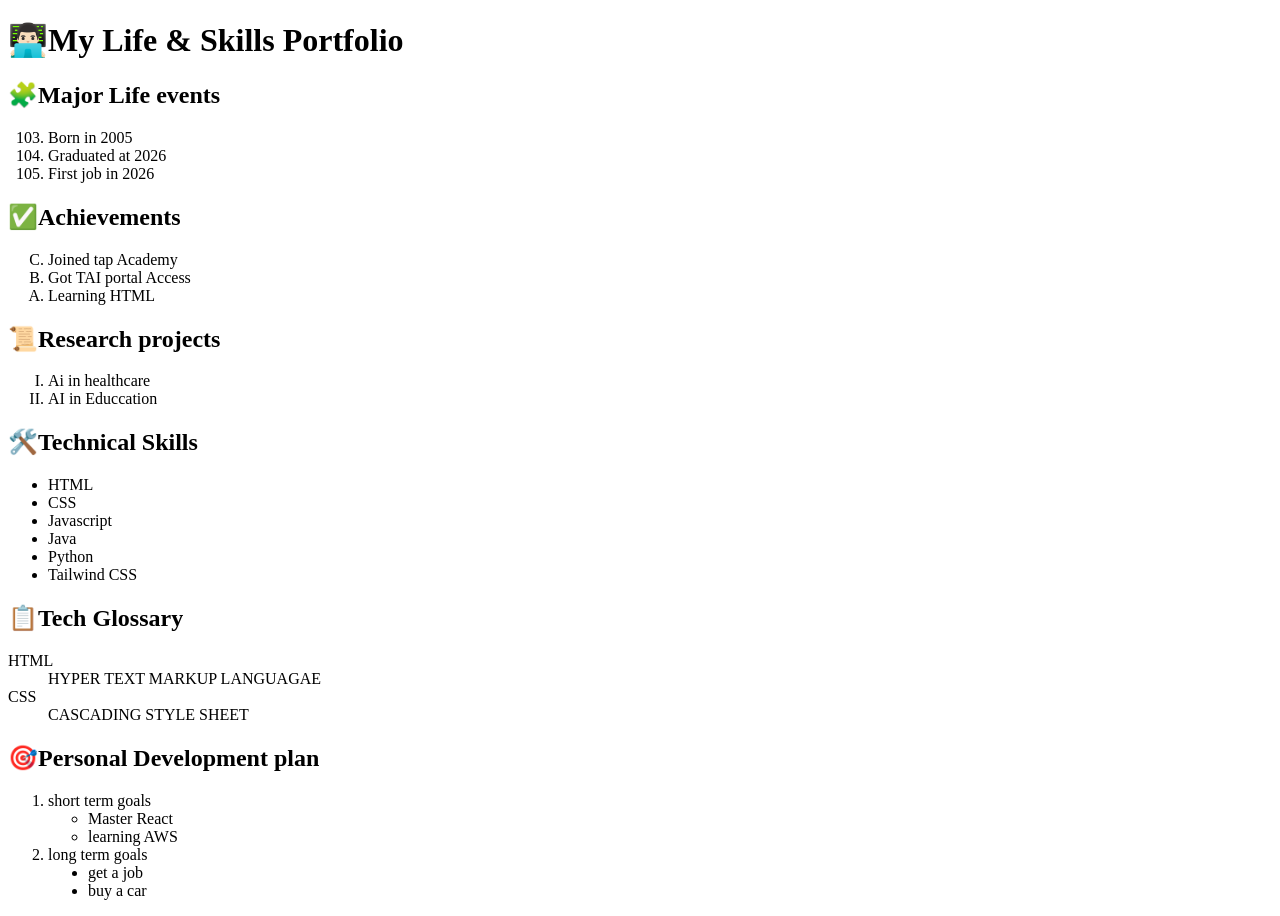
<file: Day_3/index.html>
<!DOCTYPE html>
<!-- root tag or primary tag lang is a attribute-->
<html lang="en">
<head>
    <!-- metadata is a data about the data -->
    <meta charset="UTF-8">
    <meta name="viewport" content="width=device-width, initial-scale=1.0">
    <title>LISTS</title>
</head>
 <!-- visual content -->
<body>
    <h1>👨🏻‍💻My Life & Skills Portfolio</h1>
    <h2>🧩Major Life events</h2>
    <ol start="103">
        <li>Born in 2005</li>
        <li>Graduated at 2026</li>
        <li>First job in 2026</li>  
    </ol>
    <h2>✅Achievements</h2>
    <ol type="A" reversed>
        <li>Joined tap Academy</li>
        <li>Got TAI portal Access</li>
        <li>Learning HTML </li>
    </ol>
    <h2>📜Research projects</h2>
    <ol type="I">
    <li>Ai in healthcare </li>
    <li>AI in Educcation</li>
    </ol>
    <h2>🛠️Technical Skills</h2>
    <ul  type="disc">
        <li>HTML</li>
        <li>CSS</li>
        <li>Javascript</li>
        <li>Java</li>
        <li>Python</li>
        <li>Tailwind CSS</li>
    </ul>
    <h2>📋Tech Glossary</h2>
    <dl>
        <dt>HTML</dt>
        <dd>HYPER TEXT MARKUP LANGUAGAE</dd>
        <dt>CSS</dt>
        <dd>CASCADING STYLE SHEET</dd>
    </dl>
    <h2>🎯Personal Development plan</h2>
    <ol>
        <li>short term goals
            <ul> <li>Master React</li>
                  <li>learning AWS</li>          
            </ul>
        </li>
        <li>long term goals
            <ul type="disc"> <li>get a job</li>
                  <li>buy a car</li>          
            </ul>
        </li>
    </ol>

</body>
</html>
</file>
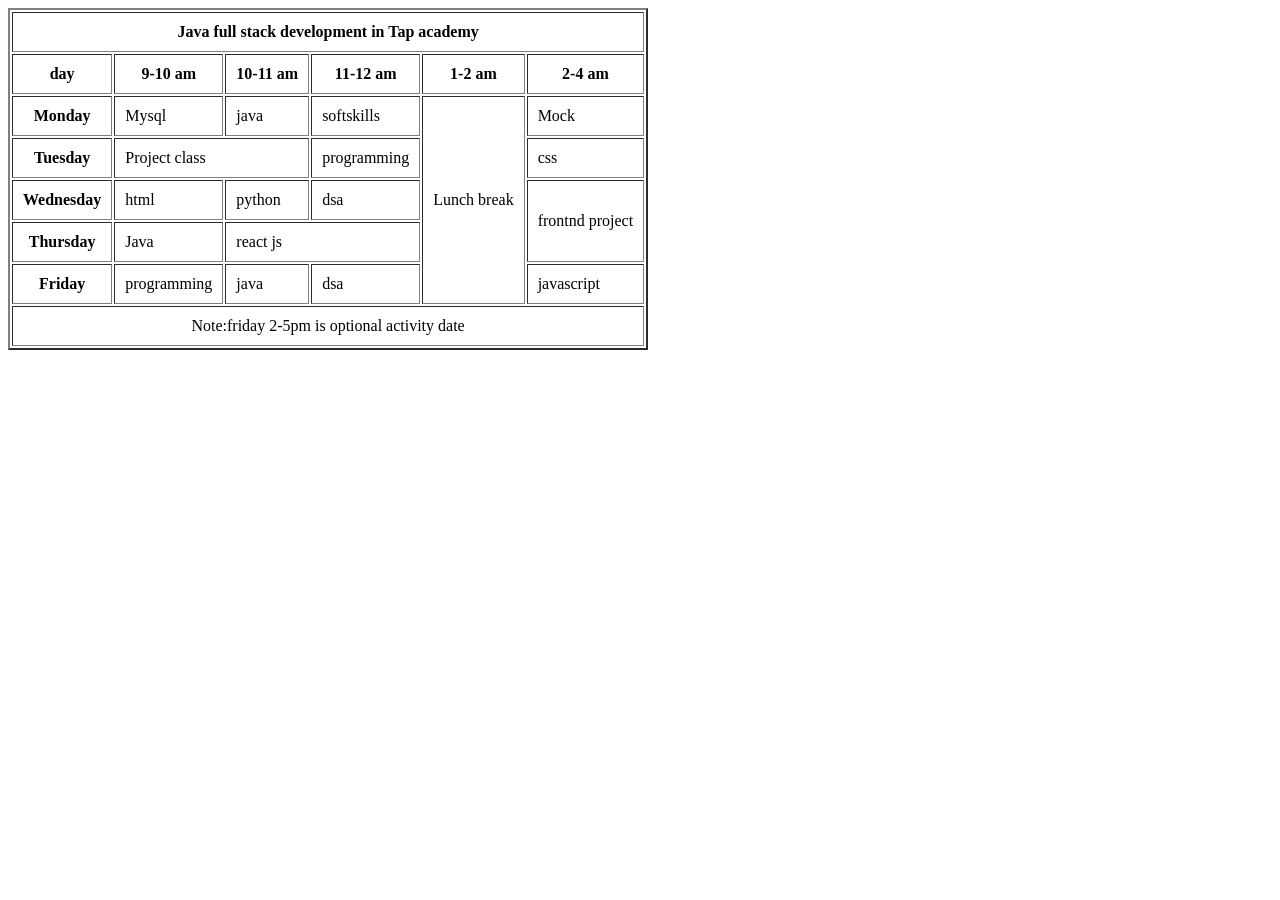
<file: Day_5/index.html>
<!DOCTYPE html>
<html lang="en">
<head>
    <meta charset="UTF-8">
    <meta name="viewport" content="width=device-width, initial-scale=1.0">
    <title>Timetable</title>
</head>
<body>
    
    <table border="2" cellpadding="10" spacepadding="5">
        <th colspan="6" align="center">Java full stack development in Tap academy</th>
           <tr>
            <th>day</th>
            <th>9-10 am</th>
            <th>10-11 am</th>
            <th>11-12 am</th>
            <th>1-2 am</th>
            <th>2-4 am</th>
            </tr>
           <tr>
            <th>Monday</th>
            <td>Mysql</td>
            <td>java</td>
            <td>softskills</td>
            <td rowspan="5">Lunch break</td>
            <td>Mock</td>
            
           </tr>
           <tr>
            <th>Tuesday</th>
            <td colspan="2">Project class</td>
            <td>programming</td>
            <td>css</td>
           </tr>
           <tr>
            <th>Wednesday</th>
            <td>html</td>
            <td>python</td>
            <td>dsa</td>
            <td rowspan="2">frontnd project</td>
           </tr>
           <tr>
            <th>Thursday</th>
            <td>Java</td>
            <td colspan="2">react js</td>
           </tr>
           <tr>
            <th>Friday</th>
            <td>programming</td>
            <td>java</td>
            <td>dsa</td>
            <td>javascript</td>
           </tr>
           <tr>
            <td colspan="6" align="center">Note:friday 2-5pm is optional activity date</td>
           </tr>
        

    </table>
</body>
</html>
</file>
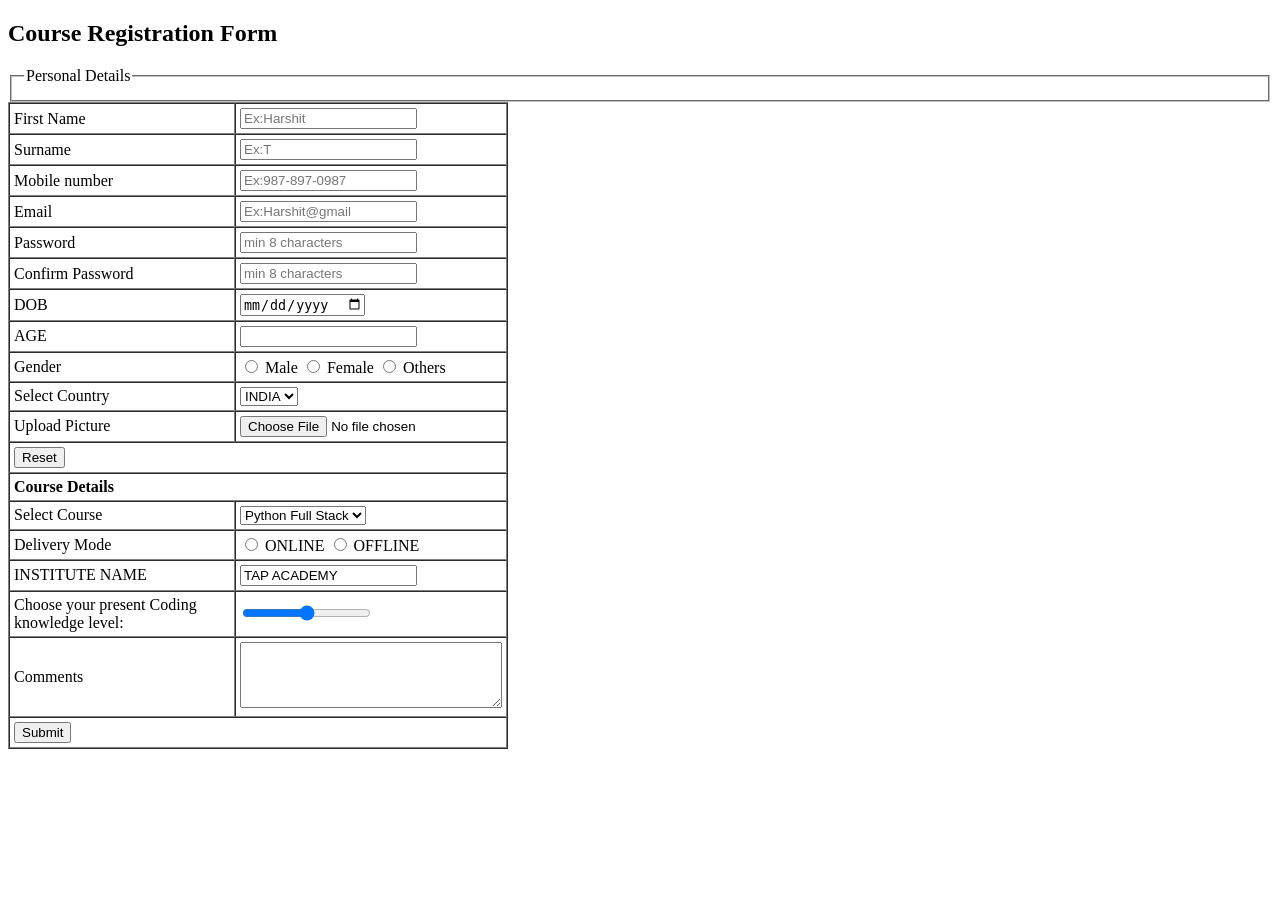
<file: Day_6/index.html>
<!DOCTYPE html>
<html>
<head>
    <title>Course Registration Form</title>
</head>
<body>
<h2>Course Registration Form</h2>
<form><!--action="url of server"--><!--method="post(giving the data to server) or get(retrieve the data from the server) "-->
    <table border="1" cellpadding="4" cellspacing="0" width="500">
    <fieldset width="100px;">
        <legend>Personal Details</legend>
    </fieldset>

<tr>
    <td>First Name</td>
    <td><input type="text" placeholder="Ex:Harshit"></td>
</tr>
<tr>
    <td>Surname</td>
    <td><input type="text" placeholder="Ex:T"></td>
</tr>
<tr>
    <td>Mobile number</td>
    <td><input type="text" placeholder="Ex:987-897-0987"></td>
</tr>

<tr>
    <td>Email</td>
    <td><input type="email" placeholder="Ex:Harshit@gmail"></td>
</tr>

<tr>
    <td>Password</td>
    <td><input type="password" placeholder="min 8 characters"></td>
</tr>
<tr>
    <td>Confirm Password</td>
    <td><input type="password" placeholder="min 8 characters"></td>
</tr>
<tr>
    <td>DOB</td>
    <td><input type="date"></td>
</tr>
<tr>
    <td>AGE</td>
    <td><input type="number"></td>
</tr>

<tr>
    <td>Gender</td>
    <td>
        <input type="radio" name="g"> Male
        <input type="radio" name="g"> Female
        <input type="radio" name="g"> Others
    </td>
</tr>
<tr>
    <td>Select Country</td>
    <td>
        <select>
            <option>INDIA</option>
            <option>USA</option>
            <option>UK</option>
        </select>
    </td>
</tr>

<tr>
    <td>Upload Picture</td>
    <td><input type="file"></td>
</tr>
<tr>
    <td colspan="2">
        <input type="reset" value="Reset">
    </td>
</tr>
<tr>
    <td colspan="2"><b>Course Details</b></td>
</tr>
<tr>
    <td>Select Course</td>
    <td>
        <select>
            <option>Python Full Stack</option>
            <option>Java Full Stack</option>
        </select>
    </td>
</tr>
<tr>
    <td>Delivery Mode</td>
    <td>
        <input type="radio" name="mode"> ONLINE
        <input type="radio" name="mode"> OFFLINE
    </td>
</tr>
<tr>
    <td>INSTITUTE NAME</td>
    <td><input type="text" value="TAP ACADEMY"></td>
</tr>
<tr>
    <td>Choose your present Coding knowledge level:</td>
    <td><input type="range"></td>
</tr>
<tr>
    <td>Comments</td>
    <td>
        <textarea rows="4" cols="30"></textarea>
    </td>
</tr>
<tr>
    <td colspan="2">
        <input type="submit" value="Submit">
    </td>
</tr>
</table>
</form>
</body>
</html>
</file>
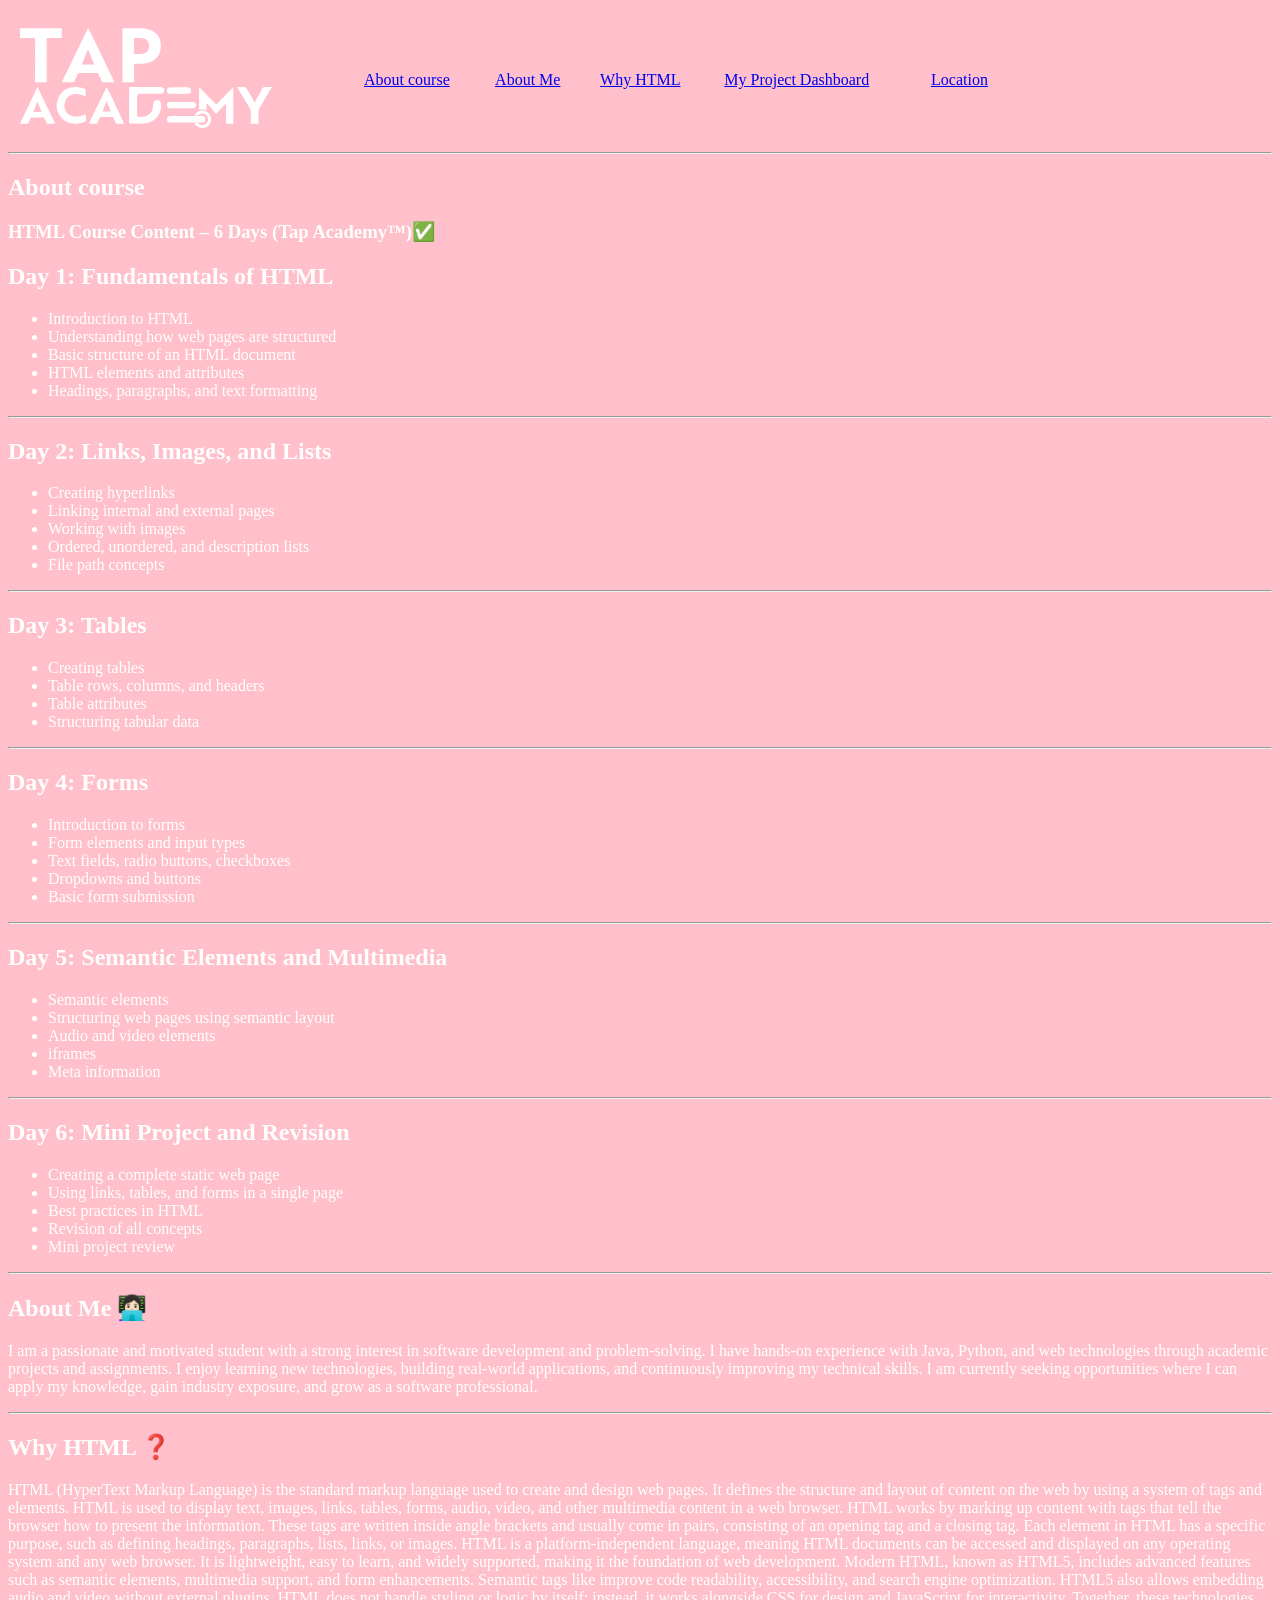
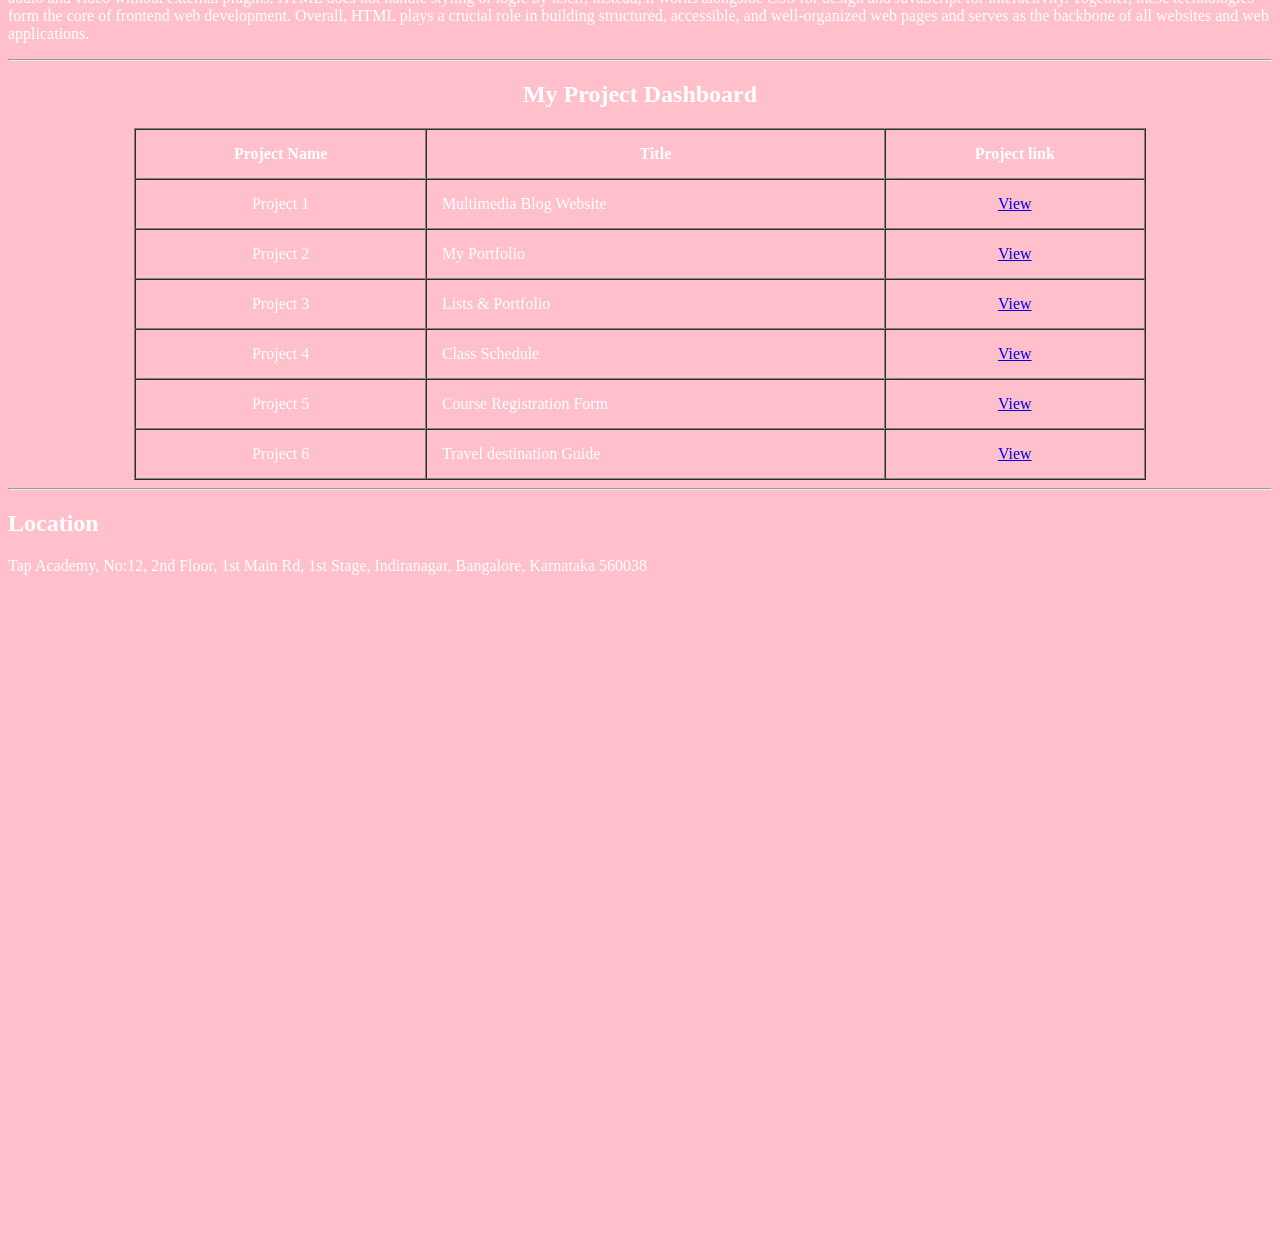
<file: Final_Project/index.html>
<!DOCTYPE html>
<html lang="en">
<head>
    <meta charset="UTF-8">
    <meta name="viewport" content="width=device-width, initial-scale=1.0">
    <title>Final Project-HTML</title>
    <style>
    body {
        background-color: pink;
        color: white;
        
    }
    </style>
</head>

<body>
    <table class="attr" width="80%"  cellspacing="6" cellpadding="6">
        <tr>
            <td><img src="./assets/TAP ACADEMY WHITE.svg" alt="" height="100px";width="200px";></td>
    
  <ul type="none">
    <td><li type="none"><a href="#About course">About course</a></li></td>
    <td><li type="none"><a href="#About">About Me</a></li></td>
    <td><li type="none"><a href="#Why HTML">Why HTML</a></li></td>
    <td><li type="none"><a href="#My Project Dashboard">My Project Dashboard</a></li></td>
    <td><li type="none"><a href="#Location">Location</a></li></td>
  </ul>
 </tr>
    </table>  
    <hr>
    <h2 id="About course">About course</h2>
    <h3>HTML Course Content – 6 Days (Tap Academy™)✅</h3>
    <h2>Day 1: Fundamentals of HTML</h2>
    <ul>
        <li>Introduction to HTML</li>
        <li>Understanding how web pages are structured</li>
        <li>Basic structure of an HTML document</li>
        <li>HTML elements and attributes</li>
        <li>Headings, paragraphs, and text formatting</li>
    </ul> <hr>
    <h2>Day 2: Links, Images, and Lists</h2>
    <ul>
        <li>Creating hyperlinks</li>
        <li>Linking internal and external pages</li>
        <li>Working with images</li>
        <li>Ordered, unordered, and description lists</li>
        <li>File path concepts</li>
    </ul> <hr>
    <h2>Day 3: Tables</h2>
    <ul>
        <li>Creating tables</li>
        <li>Table rows, columns, and headers</li>
        <li>Table attributes</li>
        <li>Structuring tabular data</li>
    </ul> <hr>
    <h2>Day 4: Forms</h2>
    <ul>
        <li>Introduction to forms</li>
        <li>Form elements and input types</li>
        <li>Text fields, radio buttons, checkboxes</li>
        <li>Dropdowns and buttons</li>
        <li>Basic form submission</li>
    </ul> <hr>
    <h2>Day 5: Semantic Elements and Multimedia</h2>
    <ul>
        <li>Semantic elements</li>
        <li>Structuring web pages using semantic layout</li>
        <li>Audio and video elements</li>
        <li>iframes</li>
        <li>Meta information</li>
    </ul> <hr>
    <h2>Day 6: Mini Project and Revision</h2>
    <ul>
        <li>Creating a complete static web page</li>
        <li>Using links, tables, and forms in a single page</li>
        <li>Best practices in HTML</li>
        <li>Revision of all concepts</li>
        <li>Mini project review</li>
    </ul> <hr>
    


 <h2 id="About">About Me 👩🏻‍💻 </h2>
 <p>I am a passionate and motivated student with a strong interest in software development and problem-solving. I have hands-on experience with Java, Python, and web technologies through academic projects and assignments. I enjoy learning new technologies, building real-world applications, and continuously improving my technical skills. I am currently seeking opportunities where I can apply my knowledge, gain industry exposure, and grow as a software professional.</p><hr>
 <h2 id="Why HTML">Why HTML ❓</h2>
 <p>HTML (HyperText Markup Language) is the standard markup language used to create and design web pages. It defines the structure and layout of content on the web by using a system of tags and elements. HTML is used to display text, images, links, tables, forms, audio, video, and other multimedia content in a web browser.

HTML works by marking up content with tags that tell the browser how to present the information. These tags are written inside angle brackets and usually come in pairs, consisting of an opening tag and a closing tag. Each element in HTML has a specific purpose, such as defining headings, paragraphs, lists, links, or images.

HTML is a platform-independent language, meaning HTML documents can be accessed and displayed on any operating system and any web browser. It is lightweight, easy to learn, and widely supported, making it the foundation of web development.

Modern HTML, known as HTML5, includes advanced features such as semantic elements, multimedia support, and form enhancements. Semantic tags like  improve code readability, accessibility, and search engine optimization. HTML5 also allows embedding audio and video without external plugins.

HTML does not handle styling or logic by itself; instead, it works alongside CSS for design and JavaScript for interactivity. Together, these technologies form the core of frontend web development.

Overall, HTML plays a crucial role in building structured, accessible, and well-organized web pages and serves as the backbone of all websites and web applications.</p><hr>

<h2 id="My Project Dashboard" align="center">My Project Dashboard</h2>

<table border="1" width="80%" align="center" cellpadding="15" cellspacing="0">
    <tr >
        <th>Project Name</th>
        <th>Title</th>
        <th>Project link</th>
    </tr>
    <tr>
        <td align="center">Project 1</td>
        <td>Multimedia Blog Website</td>
        <td align="center">
            <a href="https://projectt1html.netlify.app/" target="_blank">View</a>
        </td>
    </tr>
    <tr>
        <td align="center">Project 2</td>
        <td>My Portfolio</td>
        <td align="center">
            <a href="https://proj2html.netlify.app/" target="_blank">View</a>
        </td>
    </tr>
    <tr>
        <td align="center">Project 3</td>
        <td>Lists & Portfolio</td>
        <td align="center">
            <a href="https://proj3html.netlify.app/" target="_blank">View</a>
        </td>
    </tr>

    <tr>
        <td align="center">Project 4</td>
        <td>Class Schedule</td>
        <td align="center">
            <a href="https://proj4html.netlify.app/" target="_blank">View</a>
        </td>
    </tr>
    <tr>
        <td align="center">Project 5</td>
        <td>Course Registration Form </td>
        <td align="center">
            <a href="https://proj5html.netlify.app/" target="_blank">View</a>
        </td>
    </tr>
    <tr>
        <td align="center">Project 6</td>
        <td>Travel destination Guide</td>
        <td align="center">
            <a href="https://traveldestt.netlify.app/" target="_blank">View</a>
        </td>
    </tr>
</table><hr>
<h2 id="Location">Location</h2>
<p>Tap Academy, No:12, 2nd Floor, 1st Main Rd, 1st Stage, Indiranagar, Bangalore, Karnataka 560038</p>
<iframe src="https://www.google.com/maps/embed?pb=!1m18!1m12!1m3!1d3888.866285811296!2d77.60805687507552!3d12.916314487393977!2m3!1f0!2f0!3f0!3m2!1i1024!2i768!4f13.1!3m3!1m2!1s0x3bae3d6411bbb945%3A0x884e5e751a18bc1!2sTAP%20ACADEMY%20BTM!5e0!3m2!1sen!2sin!4v1769618724601!5m2!1sen!2sin" width="1650" height="650" style="border:0;" allowfullscreen="" loading="lazy" referrerpolicy="no-referrer-when-downgrade"></iframe>
</body>
</html>
</file>
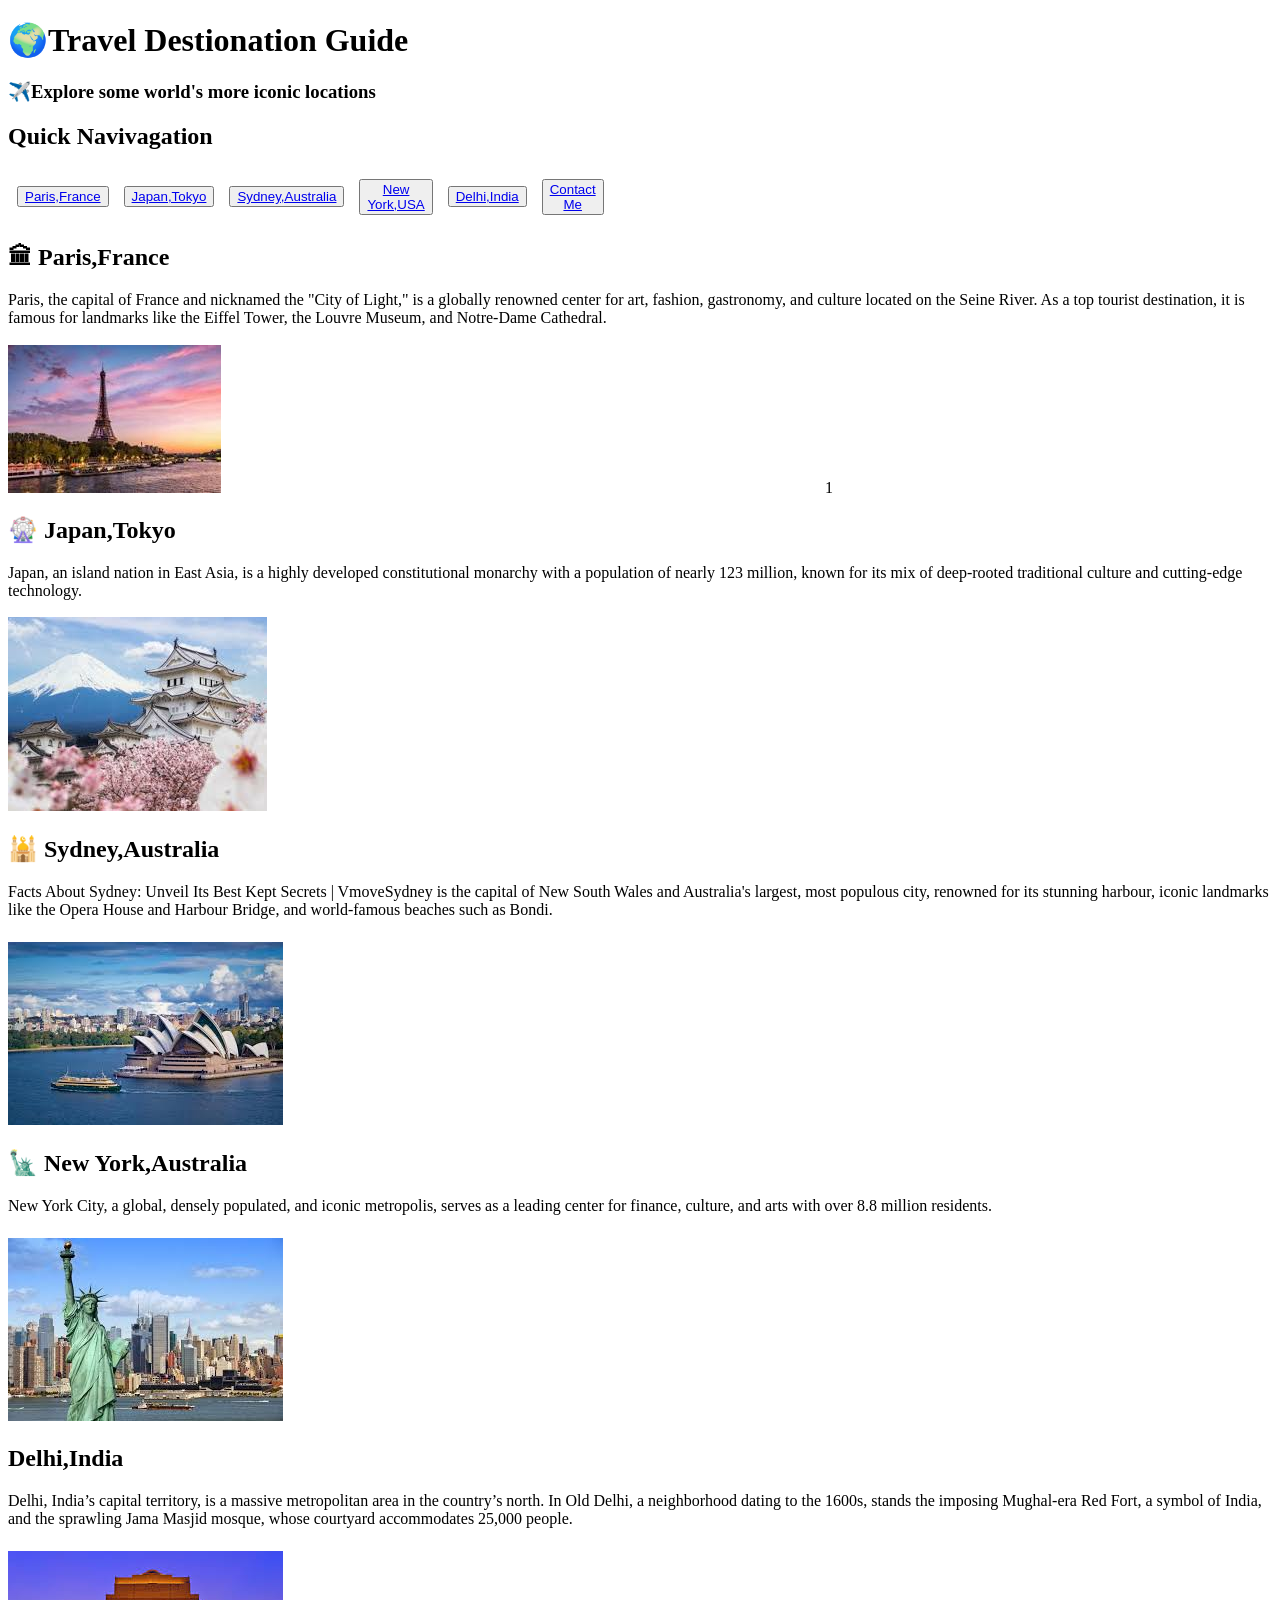
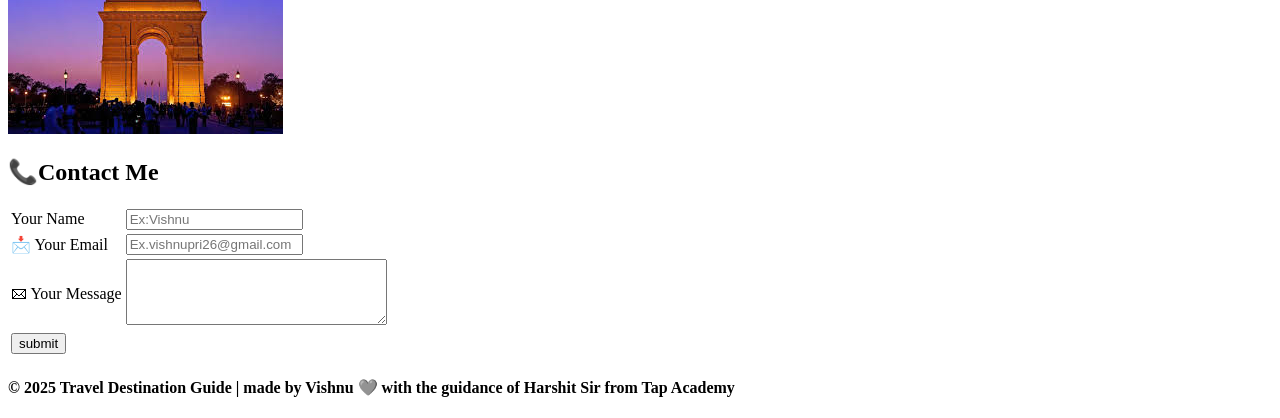
<file: travel/index.html>
<!DOCTYPE html>
<html lang="en">
<head>
    <meta charset="UTF-8">
    <meta name="viewport" content="width=device-width, initial-scale=1.0">
    <title>Teravel destination</title>
</head>
<body>
    <h1>🌍Travel Destionation Guide</h1>
    <h3>✈️Explore some world's more iconic locations</h3>
    <h2>Quick Navivagation</h2>
     <table class="attr" width="10%"  cellspacing="3" cellpadding="6">
        <tr>
    <nav>
        <ul>
            <td> <li type="none"> <button> <a href="#pa">Paris,France </a> </button></li></td>
            <td> <li type="none"> <button> <a href="#jaa">Japan,Tokyo </a> </button></li></td>
            <td> <li type="none"> <button> <a href="#sy">Sydney,Australia </a> </button></li></td>
            <td> <li type="none"> <button> <a href="#ny">New York,USA </a> </button></li></td>
            <td> <li type="none"> <button> <a href="#de"> Delhi,India</a> </button></li></td>
            <td> <li type="none"> <button> <a href="#con">Contact Me </a> </button></li></td>
        </ul>
    </tr>
    </nav>
</table>
    <h2 id="pa">🏛 Paris,France</h2>
     <p>Paris, the capital of France and nicknamed the "City of Light," is a globally renowned center for art, fashion, gastronomy, and culture located on the Seine River. As a top tourist destination, it is famous for landmarks like the Eiffel Tower, the Louvre Museum, and Notre-Dame Cathedral.</p>
    <img src="[data-uri]" alt="img not found">
    <iframe src="https://www.google.com/maps/embed?pb=!1m18!1m12!1m3!1d1361289.6030860227!2d3.193999687522937!3d48.21106988787739!2m3!1f0!2f0!3f0!3m2!1i1024!2i768!4f13.1!3m3!1m2!1s0x47e66e1f06e2b70f%3A0x40b82c3688c9460!2sParis%2C%20France!5e0!3m2!1sen!2sin!4v1770213849226!5m2!1sen!2sin" width="600" height="150" style="border:0;" allowfullscreen="" loading="lazy" referrerpolicy="no-referrer-when-downgrade"></iframe>1

    <h2 id="jaa">🎡 Japan,Tokyo</h2>
    <p>Japan, an island nation in East Asia, is a highly developed constitutional monarchy with a population of nearly 123 million, known for its mix of deep-rooted traditional culture and cutting-edge technology.</p>
    <img src="[data-uri]" alt="">
    <iframe src="https://www.google.com/maps/embed?pb=!1m18!1m12!1m3!1d27825693.20294153!2d115.74571564347492!3d31.64230800612441!2m3!1f0!2f0!3f0!3m2!1i1024!2i768!4f13.1!3m3!1m2!1s0x34674e0fd77f192f%3A0xf54275d47c665244!2sJapan!5e0!3m2!1sen!2sin!4v1770214123962!5m2!1sen!2sin" width="600" height="195" style="border:0;" allowfullscreen="" loading="lazy" referrerpolicy="no-referrer-when-downgrade"></iframe>


    <h2 id="sy">🕌 Sydney,Australia</h2>
    <p>Facts About Sydney: Unveil Its Best Kept Secrets | VmoveSydney is the capital of New South Wales and Australia's largest, most populous city, renowned for its stunning harbour, iconic landmarks like the Opera House and Harbour Bridge, and world-famous beaches such as Bondi. </p>
    <img src="[data-uri]" alt="img not found">
    <iframe src="https://www.google.com/maps/embed?pb=!1m18!1m12!1m3!1d848300.8253314648!2d150.27255546310082!3d-33.84648855820782!2m3!1f0!2f0!3f0!3m2!1i1024!2i768!4f13.1!3m3!1m2!1s0x6b129838f39a743f%3A0x3017d681632a850!2sSydney%20NSW%2C%20Australia!5e0!3m2!1sen!2sin!4v1770214408469!5m2!1sen!2sin" width="600" height="190" style="border:0;" allowfullscreen="" loading="lazy" referrerpolicy="no-referrer-when-downgrade"></iframe>


    <h2 id="ny">🗽 New York,Australia</h2>
    <p>New York City, a global, densely populated, and iconic metropolis, serves as a leading center for finance, culture, and arts with over 8.8 million residents.</p>
    <img src="[data-uri]" alt="">
    <iframe src="https://www.google.com/maps/embed?pb=!1m18!1m12!1m3!1d387196.07665879064!2d-74.30914977179596!3d40.69667269554806!2m3!1f0!2f0!3f0!3m2!1i1024!2i768!4f13.1!3m3!1m2!1s0x89c24fa5d33f083b%3A0xc80b8f06e177fe62!2sNew%20York%2C%20NY%2C%20USA!5e0!3m2!1sen!2sin!4v1770214786408!5m2!1sen!2sin" width="600" height="190" style="border:0;" allowfullscreen="" loading="lazy" referrerpolicy="no-referrer-when-downgrade"></iframe>


    <h2 id="de">Delhi,India</h2>
    <p>Delhi, India’s capital territory, is a massive metropolitan area in the country’s north. In Old Delhi, a neighborhood dating to the 1600s, stands the imposing Mughal-era Red Fort, a symbol of India, and the sprawling Jama Masjid mosque, whose courtyard accommodates 25,000 people.</p>
    <img src="[data-uri]" alt="">
    <iframe src="https://www.google.com/maps/embed?pb=!1m18!1m12!1m3!1d448196.5258694167!2d76.7635779835684!3d28.64368473473721!2m3!1f0!2f0!3f0!3m2!1i1024!2i768!4f13.1!3m3!1m2!1s0x390cfd5b347eb62d%3A0x37205b715389640!2sDelhi!5e0!3m2!1sen!2sin!4v1770214949598!5m2!1sen!2sin" width="600" height="190" style="border:0;" allowfullscreen="" loading="lazy" referrerpolicy="no-referrer-when-downgrade"></iframe>

    <h2 id="con">📞Contact Me</h2>
    <form action="">
        <table>
            <tr>
                <td>Your Name</td>
                <td><input type="text" placeholder="Ex:Vishnu"></td>
            </tr>
            <tr>
                <td>📩 Your Email</td>
                <td><input type="email" placeholder="Ex.vishnupri26@gmail.com"></td>
            </tr>
            <tr>
                <td>🖂 Your Message</td>
                 <td><textarea rows="4" cols="30"></textarea></td>
                 
            </tr>
            <tr>
            <td><button>submit</button></td>
            </tr>
           

        </table>
        
    </form>
     <h4>©️ 2025 Travel Destination Guide | made by Vishnu 🩶 with the guidance of Harshit Sir from Tap Academy </h4>


</body>
</html>
</file>
